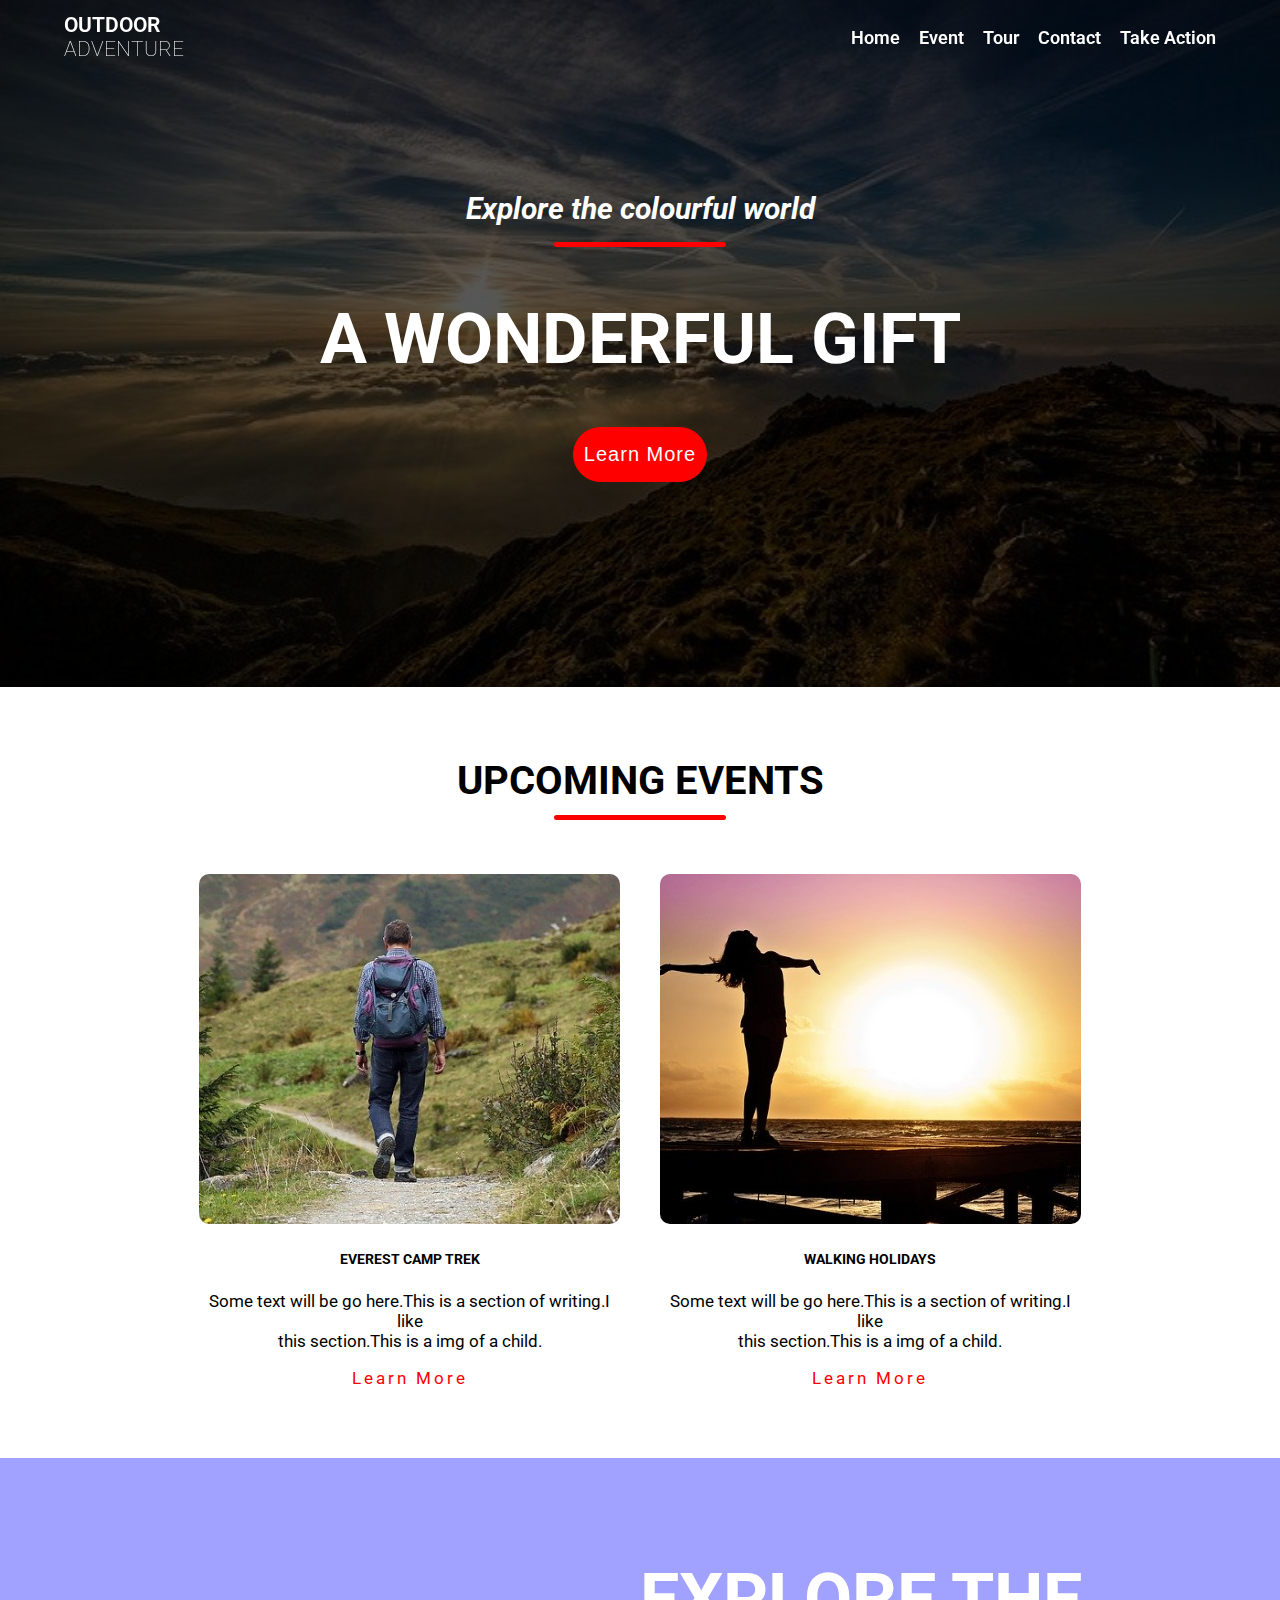
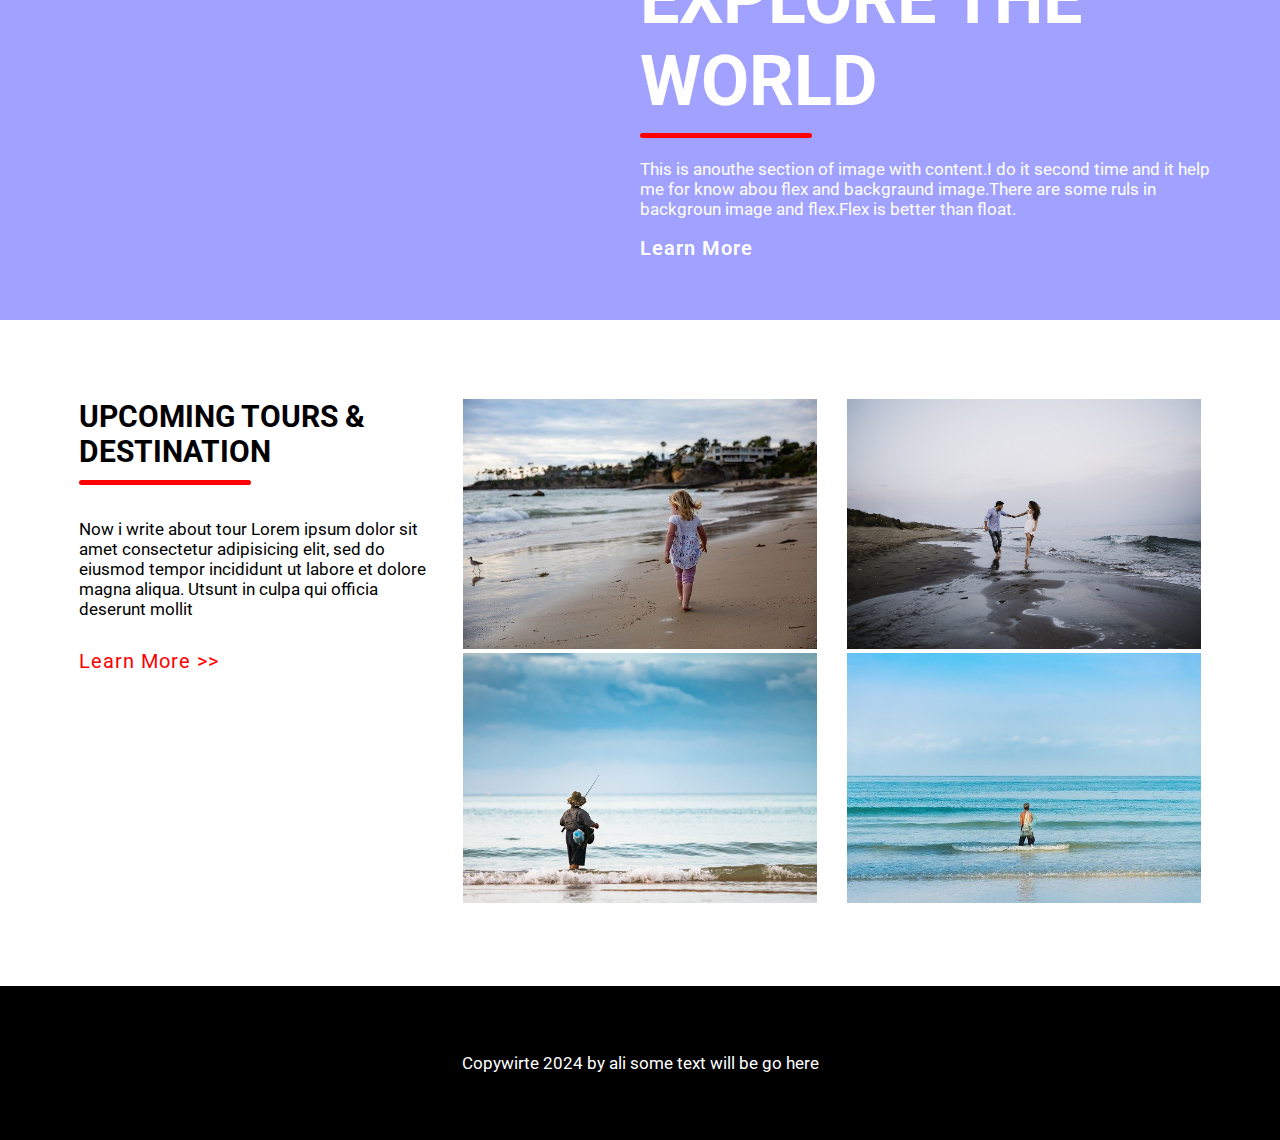
<file: index.html>
<!DOCTYPE html>
<html lang="en">
<head>
    <meta charset="UTF-8">
    <meta name="viewport" content="width=device-width, initial-scale=1.0">
    <title>Advanture world</title>
    <link rel="stylesheet" href="./Css/style.css">
    <link rel="stylesheet" href="https://cdnjs.cloudflare.com/ajax/libs/font-awesome/6.6.0/css/all.min.css" integrity="sha512-Kc323vGBEqzTmouAECnVceyQqyqdsSiqLQISBL29aUW4U/M7pSPA/gEUZQqv1cwx4OnYxTxve5UMg5GT6L4JJg==" crossorigin="anonymous" referrerpolicy="no-referrer" />
</head>
<body>
    <header>
       <div class="navbar">
        <div class="logo">
            <a href=""><h5>OUTDOOR <br> <span>ADVENTURE
            </span>
            </h5></a>
        </div>
        <nav>
            <ul>
                <li><a href="">Home</a></li>
                <li><a href="#event">Event</a></li>
                <li><a href="#tour">Tour</a></li>
                <li><a href="">Contact</a></li>
                <li><a href="">Take Action</a></li>
            </ul>
        </nav>
       </div>
        <!-- ====banner section start==== -->
         <div class="banner">
            <h4>Explore the colourful world</h4>
                <span class="span"></span>
                <h1>A WONDERFUL GIFT</h1>
                <button>Learn More</button>
         </div>
    </header>
<!-- ====upcoming event==== -->
<section id="event">
    <div class="event-main banner">
        <h3>UPCOMING EVENTS</h3>
    <span class="span"></span>
    <div class="event">
        <div class="event-iteam">
            <img src="./Images/wanderer.jpg" alt="">
            <h5>EVEREST CAMP TREK</h5>
            <p>Some text will be go here.This is a section of writing.I like <br> this section.This is a img of a child.</p>
            <a href="H">Learn More</a>
        </div>
        <div class="event-iteam">
            <img src="./Images/woman.jpg" alt="">
            <h5>WALKING HOLIDAYS</h5>
            <p>Some text will be go here.This is a section of writing.I like <br> this section.This is a img of a child.</p>
            <a href="H">Learn More</a>
        </div>
    </div>
    </div>
</section>
<!-- ====EXPLORE THE WORLD SECTION START==== -->
<section>
<div class="explore">
    <div class="explore-item"></div>
    <div class="explore-item">
        <h1>EXPLORE THE WORLD</h1>
        <span class="span"></span>
        <p>This is anouthe section of image with content.I do it second time and it help me for know abou flex and backgraund image.There are some ruls in backgroun image and flex.Flex is better than float.   
        </p>
         
        <a href="">Learn More</a>
    </div>
</div>
</section>
<!-- ====TOURS & DESTINATION==== -->
<section id="tour">
    <div class="Tour-main">
<div class="tour">
    <div class="tour-iteam">
        <h3>
            UPCOMING TOURS & DESTINATION
        </h3>
        <span class="span"></span>
        <p>Now i write about tour Lorem ipsum dolor sit amet consectetur adipisicing elit, sed do eiusmod tempor incididunt ut labore et dolore magna aliqua. Utsunt in culpa qui officia deserunt mollit
        </p>
        <a href="">Learn More >></a>
    </div>
    <div class="tour-iteam mobile-special">
        <img class="image-one" src="./Images/child.jpg" alt="">
        <img class="image-two" src="./Images/fisherman.jpg" alt="">
    </div>
    <div class="tour-iteam mobile-special">
        <img class="image-two" src="./Images/sea.jpg" alt="">
        <img class="image-one" src="./Images/fishermannet.jpg" alt="">
    </div>
</div>
    </div>
</section>
<!-- ====footer==== -->
 <footer>
    <div class="social-icon">
        <i class="fa-brands fa-facebook"></i>
        <i class="fa-brands fa-twitter"></i>
        <i class="fa-brands fa-whatsapp"></i>
        <i class="fa-brands fa-instagram"></i>
        <i class="fa-brands fa-linkedin"></i>
    </div>
    <p>Copywirte 2024 by ali some text will be go here</p>
 </footer>
 <!-- ====some additional work==== -->
 <button onclick="topFunction()" id="myBtn" title="Go to top">Top</button>
 <script src="./js/btm-to-top.js"></script>
 <script src="./js/navbar.js"></script>
</body>
</html>
</file>
<file: Css/style.css>
@import url('https://fonts.googleapis.com/css2?family=Roboto:wght@300;400;700;900&display=swap');

html {
    scroll-behavior: smooth;
}

body {
    margin: 0;
    box-sizing: border-box;
    font-size: 17px;
    font-family: "Roboto", sans-serif;
}

img {
    max-width: 100%;
}

header {
    background-image: url(../Images/dawn.jpg);
    background-repeat: no-repeat;
    background-position: center;
    background-size: cover;
    padding: 0 5% 0 5%;
    color: white;
    background-color: rgba(0, 0, 0, 0.658);
    background-blend-mode: multiply;
}

.navbar {
    display: flex;
    justify-content: space-between;
    align-items: center;
    position: fixed;
    left: 5%;
    right: 5%;
    background-color: transparent;
    transition: background-color 0.3s ease;
    z-index: 1000;
}

.navbar.scrolled {
    background-color: rgb(0, 0, 0);
    left: 0%;
    right: 0%;
    padding: 0% 5%;
}
.logo a {
    color: white;
    text-decoration: none;
    font-size: 25px;
    display: inline-block;
}
.logo a h5 {
    font-weight: 600;
    margin: 13px 0 13px 0;
}

.logo a h5 span {
    font-weight: 100;
}

nav ul li {
    display: inline-block;
}

nav ul li a {
    color: white;
    text-decoration: none;
    font-size: 18px;
    font-weight: 600;
    padding: 0 0 0 15px;
}

/* ====banner section==== */
.banner {
    text-align: center;
    padding: 50px 0 205px 0;
}

.banner h4 {
    font-size: 30px;
    font-style: italic;
    margin: 141px 0 5px 0;
}

h1 {
    font-size: 70px;
}

.span {
    display: inline-block;
    height: 5px;
    width: 172px;
    background-color: red;
    border-radius: 5px;
}

.banner button {
    background: red;
    border: 1px solid red;
    padding: 15px 10px;
    border-radius: 35px;
    color: white;
    font-size: 20px;
    letter-spacing: 1px;
    transition: All 0.3s linear;
}

.banner button:hover {
    background: rgba(255, 0, 0, 0);
    letter-spacing: 3px;
}

/* ====upcoming event==== */
.event-main {
    padding: 50px 14%;
    text-align: center;
}

.event-main h3 {
    font-size: 40px;
    margin: 20px 0 0 0;
}
.event {
    display: flex;
    margin: 30px 0 0 0;
}

.event-iteam {
    width: 50%;
    margin: 20px;
    text-align: center;
}

.event-iteam img {
    height: 350px;
    width: 100%;
    object-fit: cover;
    border-radius: 10px;
}
.event-iteam a {
    color: red;
    letter-spacing: 3px;
    text-decoration: none;
}
/*====EXPLORE THE WORLD SECTION START==== */
.explore {
    background-image: url(../Images/father.jpg);
    background-repeat: no-repeat;
    background-position: center;
    background-size: cover;
    background-attachment: fixed;
    background-color: rgba(0, 0, 255, 0.37);
    background-blend-mode: multiply;
    padding: 60px;
    color: white;
    display: flex;
    justify-content: space-between;
}

.explore-item {
    width: 50%;
}

.explore-item h1 {
    margin: 40px 0px 0px 0px;
}

.explore-item p {
    margin: 30px opx 30px 0px;
}

.explore-item a {
    font-size: 20px;
    letter-spacing: 1px;
    font-weight: 600;
    color: white;
    text-decoration: none;
}
/* ====Tour section */
.Tour-main {
    padding: 5%;
}

.tour {
    display: flex;
    justify-content: space-between;
}

.tour-iteam {
    width: 33%;
    /* border: 1px solid; */
    padding: 15px;
}

.tour-iteam h3 {
    font-size: 30px;
    margin: 0px 0px 0px 0px;
}

.tour-iteam p {
    margin: 30px 0px 30px 0px;
}

.tour-iteam a {
    text-decoration: none;
    color: red;
    letter-spacing: 1px;
    font-size: 20px;
    text-transform: capitalize;
}
.image-one {
    height: 280px;
    object-fit: cover;
    margin: 0px 0px 25px 0px;
}

.image-two {
    height: 370px;
    object-fit: cover;
    margin: 0px 0px 25px 0px;
}

footer {
    background-color: black;
    color: white;
    padding: 100px;
    text-align: center;
}
/* ====some additional work==== */
#myBtn {
    display: none;
    position: fixed;
    bottom: 20px;
    right: 30px;
    z-index: 99;
    font-size: 18px;
    border: none;
    outline: none;
    background-color: red;
    color: white;
    cursor: pointer;
    padding: 15px;
    border-radius: 4px;
}
#myBtn:hover {
    background-color: #555;
}
/* ====additional work */
/* mobile device */
@media only screen and (max-width:668px) {
    h1 {
        font-size: 30px;
    }
    
    .span {
        display: inline-block;
        height: 3px;
        width: 140px;
    }
    
.navbar {
    display: block;
}
.logo a {
    font-size: 18px;
    display: block;
    text-align: center;
}
.logo a h5 {
    margin: 15px 0 20px 0;
}
nav ul{
    text-align: center;
}
nav ul li a {
    font-size: 15px;
    font-weight: 600;
    padding: 0 5px 0 5px;
}

/* ====banner section==== */
.banner {
    padding: 1px 0 60px 0;
}

.banner h4 {
    font-size: 17px;
    margin: 161px 0 5px 0;
}
.banner button {
    padding: 8px 24px;
    font-size: 18px;
}

/* ====upcoming event==== */
.event-main {
    padding: 20px 2%;
}

.event-main h3 {
    font-size: 20px;
    margin: 10px 0 0 0;
}
.event {
    display: block;
    margin: 30px 0 0 0;
}

.event-iteam {
    width: 100%;
    margin: 10px auto;
}

.event-iteam img {
    height: 220px;
}

.event-iteam img h5 {
    font-size: 18px;
}
/*====EXPLORE THE WORLD SECTION START==== */
    .explore {
        padding: 10px;
        color: white;
        display: block;
    }

    .explore-item {
        width: 100%;
    }

    .explore-item h1 {
        margin: 20px 0px 0px 0px;
    }

    .explore-item p {
        margin: 20px 0px 20px 0px;
    }

    .explore-item a {
        font-size: 18px;
        font-weight: 500;
    }
    /* ====Tour section==== */
.Tour-main {
    padding: 5%;
}

.tour {
    display: block;
}

.tour-iteam {
    width: 100%;
    padding: 0px 0 12px 0;
}
.mobile-special{
    display: grid;
    grid-template-columns: repeat(2,1fr);
    grid-gap: 12px;
}
.tour-iteam h3 {
    font-size: 20px;
    margin: 20px 0px 0px 0px;
}

.tour-iteam p {
    margin: 20px 0px 20px 0px;
}

.tour-iteam a {
    font-size: 18px;
    margin: 0 0 20px 0;
    display: inline-block;
}
.tour-iteam img{
    margin: 0;
}
.image-one {
    height: 150px;
    margin: 0 auto;
}
  
.image-two {
    height: 150px;
    margin: 0 auto;
}
    footer {
        padding: 10px;
    }
}
/* landscape mobile, tab device */
@media only screen and (min-width:669px) and (max-width:768px) {
    h1 {
        font-size: 40px;
    }
    
    .span {
        display: inline-block;
        height: 4px;
        width: 15 0px;
    }
.navbar {
    display: block;
}
.logo a {
    font-size: 19px;
    display: block;
    text-align: center;
}
.logo a h5 {
    margin: 20px 0 20px 0;
}
nav ul{
    text-align: center;
}
nav ul li a {
    font-size: 15px;
    font-weight: 600;
    padding: 0 5px 0 5px;
}
/* ====banner section==== */
.banner {
    padding: 1px 0 60px 0;
}
.banner h4 {
    font-size: 18px;
    margin: 161px 0 5px 0;
}
.banner button {
    padding: 10px 24px;
    font-size: 18px;
}
/* ====upcoming event==== */
.event-main {
    padding: 40px 5%;
}

.event-main h3 {
    font-size: 25px;
    margin: 15px 0 0 0;
}
.event {
    display: block;
    margin: 20px 0 0 0;
}

.event-iteam {
    width: 100%;
    margin: 25px auto;
}

.event-iteam img {
    height: 300px;
}

.event-iteam img h5 {
    font-size: 20px;
}
/*====EXPLORE THE WORLD SECTION START==== */
.explore {
    padding: 30px;
    color: white;
    display: block;
}

.explore-item {
    width: 100%;
}

.explore-item h1 {
    margin: 30px 0px 30px 0px;
}

.explore-item p {
    margin: 20px 0px 20px 0px;
}

.explore-item a {
    font-size: 18px;
    font-weight: 500;
}
 /* ====Tour section==== */
 .Tour-main {
    padding: 5%;
}

.tour {
    display: block;
}

.tour-iteam {
    width: 100%;
    padding: 20px;
}
.mobile-special{
    display: grid;
    grid-template-columns: repeat(2,1fr);
    grid-gap: 12px;
}
.tour-iteam h3 {
    font-size: 25px;
    margin: 25px 0px 0px 0px;
}
}
.image-one {
    height: 250px;
    width: 100%;
    margin: 0 auto;
}
  
.image-two {
    height: 250px;
    width: 100%;
    margin: 0 auto;
}
footer {
    padding: 50px 10px;
}
}
/* tab landscape, crt monitor,small laptop */
@media only screen and (min-width:769px) and (max-width:992px) {
    /* ====banner section==== */
    h1 {
        font-size: 58px;
    }
    
    .span {
        display: inline-block;
        height: 4px;
        width: 15 0px;
    }
    .banner h4 {
    font-size: 20px;
    margin: 161px 0 5px 0;
}
.banner button {
    padding: 12px 26px;
    font-size: 20px;
}

/* ====upcoming event==== */
.event-main {
    padding: 40px 5%;
}

.event-main h3 {
    font-size: 30px;
}
.event-iteam img {
    height: 320px;
}
/*====EXPLORE THE WORLD SECTION START==== */
.explore {
    padding: 40px;
    color: white;
    display: flex;
    justify-content: space-between;
}

.explore-item {
    width: 50%;
}

.explore-item h1 {
    margin: 20px 0px 0px 0px;
}
}
/* small monitor/small laptop */
@media only screen and (min-width:993px) and (max-width:1024px) {
    h1 {
        font-size: 60px;
    }
}
/* largelaptop and normal monitor */
@media only screen and (min-width:1025px) and (max-width:1440px) {
    
}
</file>
